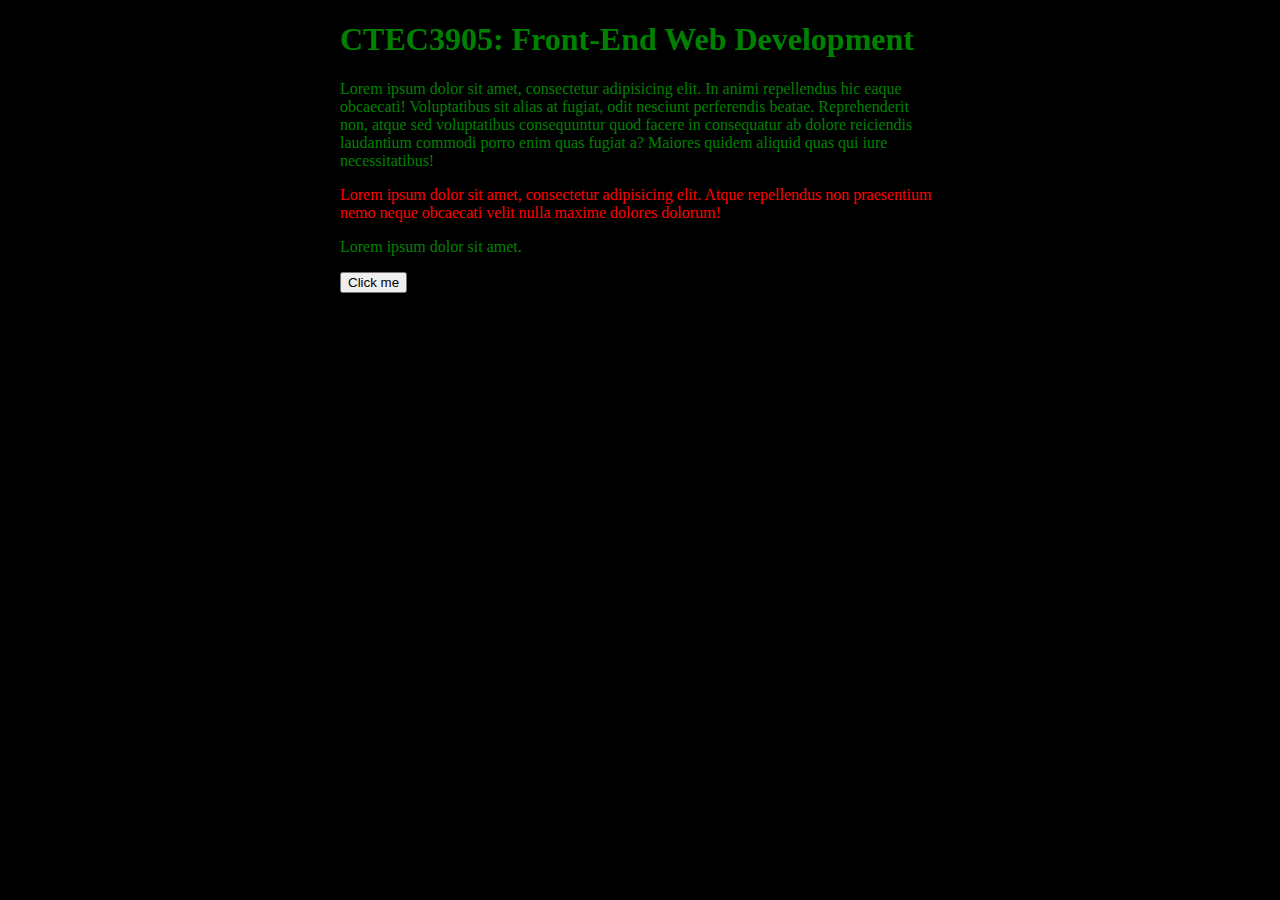
<file: lab-01/index.html>
<!DOCTYPE html>

<html lang="en">

    <head>
        <title>Welcome to Front-End Web Development!!!!!</title>

        <link rel="stylesheet" href="style.css">

    </head>

    <body>
        
        <h1>CTEC3905: Front-End Web Development</h1>

        <p>
            Lorem ipsum dolor sit amet, consectetur adipisicing elit. In animi repellendus hic eaque obcaecati! Voluptatibus sit alias at fugiat, odit nesciunt perferendis beatae. Reprehenderit non, atque sed voluptatibus consequuntur quod facere in consequatur ab dolore reiciendis laudantium commodi porro enim quas fugiat a? Maiores quidem aliquid quas qui iure necessitatibus!
        </p>

        <p class="special">
            Lorem ipsum dolor sit amet, consectetur adipisicing elit. Atque repellendus non praesentium nemo neque obcaecati velit nulla maxime dolores dolorum!
        </p>

        <p id="myElement">
            Lorem ipsum dolor sit amet.
        </p>

        <button id="myButton">Click me</button>

        <script src="scripts.js"></script>
    </body>


</html>
</file>
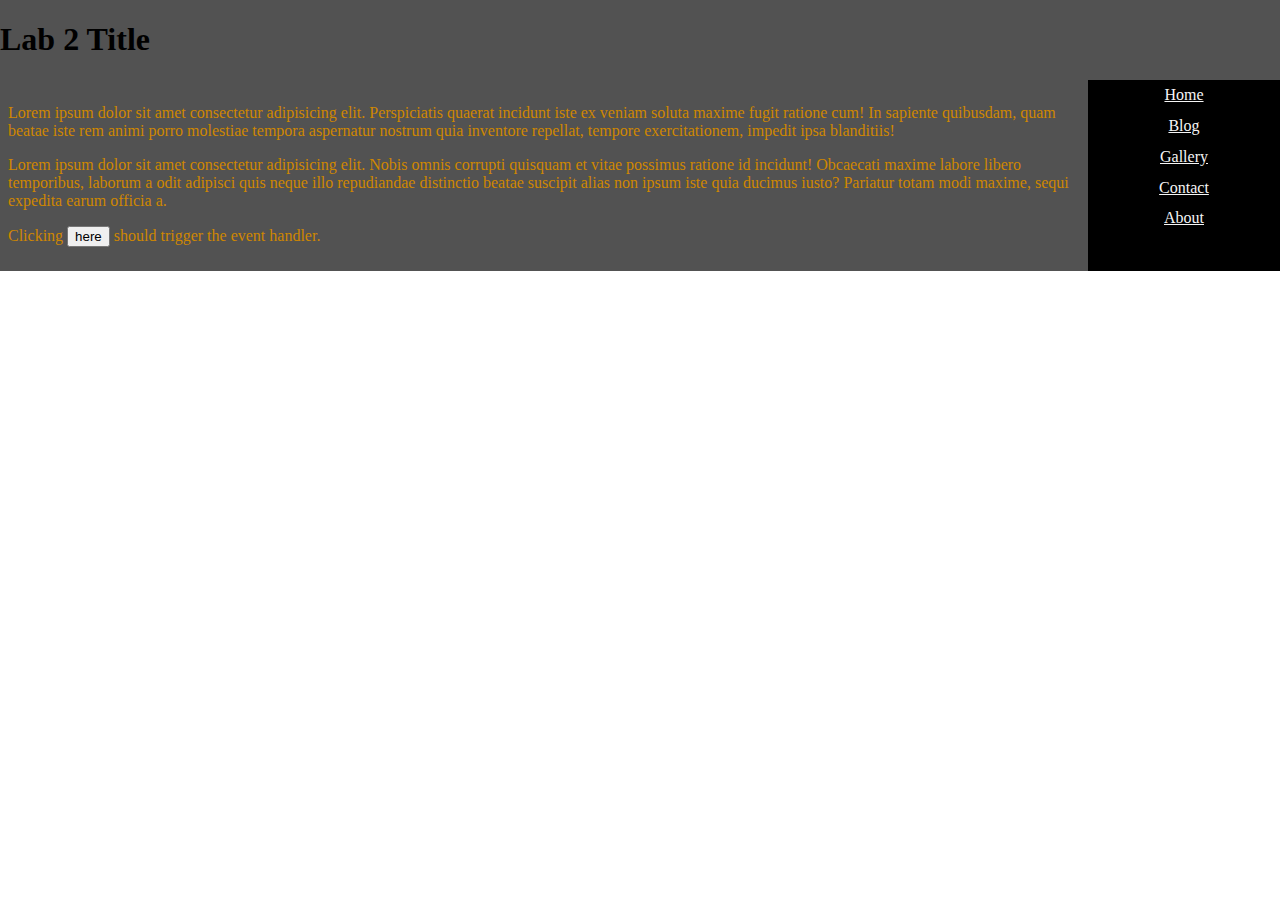
<file: lab-02/index.html>
<!DOCTYPE html>

<html lang="en">

<head>
    <meta charset="utf-8">
    <title>lab 2</title>
    <link rel="stylesheet" href="styles2.css">
</head>

<body>
    <header>
        <h1>Lab 2 Title</h1> 
    </header>
    
    <main>
        <nav>
            <a href="#">Home</a>
            <a href="#">Blog</a>
            <a href="#">Gallery</a>
            <a href="#">Contact</a>
            <a href="#">About</a>
        </nav>
    
        <section>
            <p>
                Lorem ipsum dolor sit amet consectetur adipisicing elit. Perspiciatis quaerat 
                incidunt iste ex veniam soluta maxime fugit ratione cum! In sapiente quibusdam, 
                quam beatae iste rem animi porro molestiae tempora aspernatur nostrum quia 
                inventore repellat, tempore exercitationem, impedit ipsa blanditiis!
            </p>
            <p>
                Lorem ipsum dolor sit amet consectetur adipisicing elit. Nobis omnis corrupti 
                quisquam et vitae possimus ratione id incidunt! Obcaecati maxime labore libero 
                temporibus, laborum a odit adipisci quis neque illo repudiandae distinctio 
                beatae suscipit alias non ipsum iste quia ducimus iusto? Pariatur totam modi 
                maxime, sequi expedita earum officia a.
            </p>

            <p>
                Clicking <button id="myTrigger">here</button> should trigger the event handler.
            </p>


            <script src="scripts.js"></script>
        </section>
    </main>
    


</body>


</html>
</file>
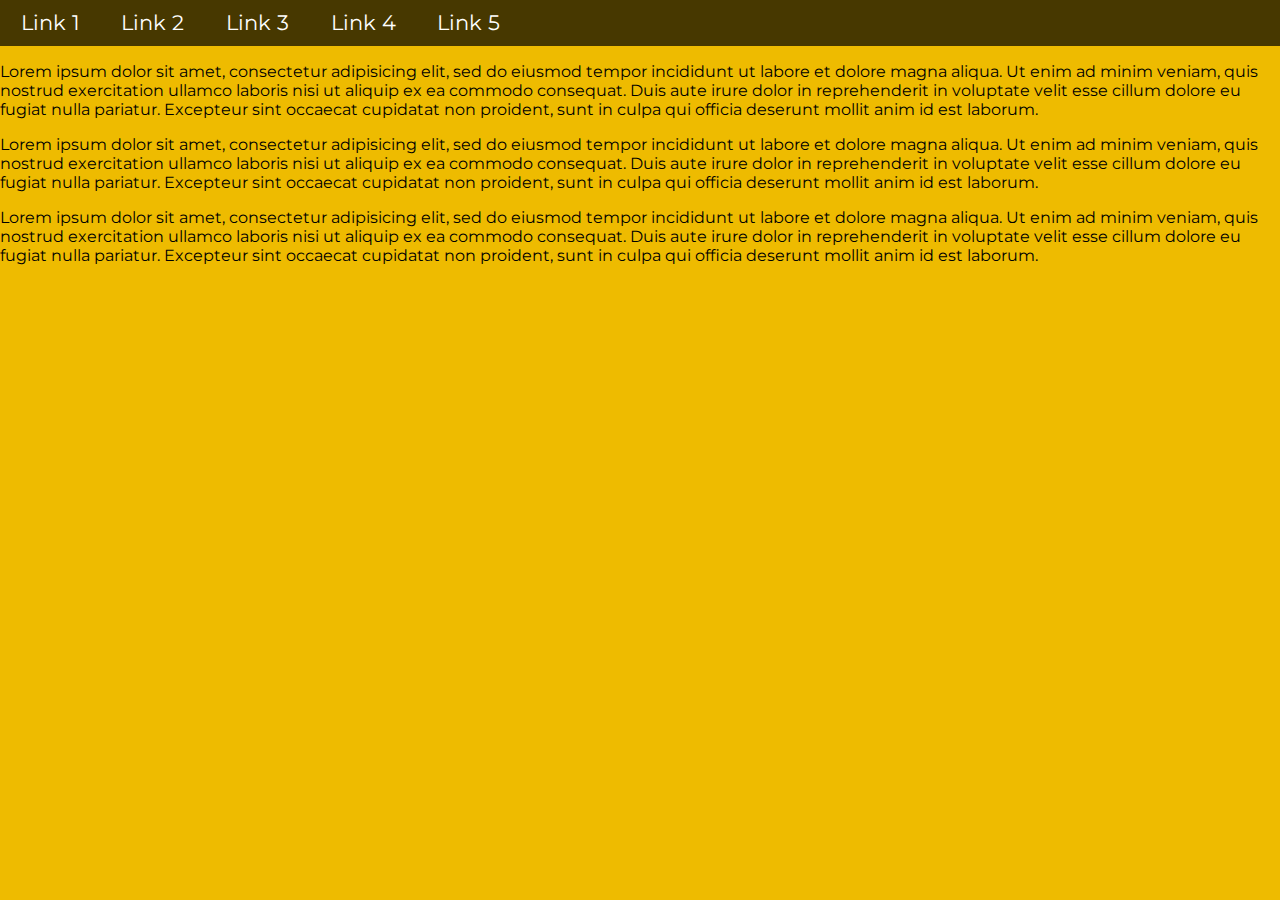
<file: lab-04/index.html>
<!DOCTYPE html>
<html lang="en" dir="ltr">
  <head>
    <meta charset="utf-8">
    <title>Responsive menu</title>
    <meta name="viewport" content="width=device-width, initial-scale=1.0">
    <link rel="stylesheet" href="styles.css">
  </head>
  <body>
    <div id="menuToggler">&#8801;</div>
    <nav id="menu">
      <a href="#">Link 1</a>
      <a href="#">Link 2</a>
      <a href="#">Link 3</a>
      <a href="#">Link 4</a>
      <a href="#">Link 5</a>
    </nav>
    <p>Lorem ipsum dolor sit amet, consectetur adipisicing elit, sed do eiusmod tempor incididunt ut labore et dolore magna aliqua. Ut enim ad minim veniam, quis nostrud exercitation ullamco laboris nisi ut aliquip ex ea commodo consequat. Duis aute irure dolor in reprehenderit in voluptate velit esse cillum dolore eu fugiat nulla pariatur. Excepteur sint occaecat cupidatat non proident, sunt in culpa qui officia deserunt mollit anim id est laborum.</p>
    <p>Lorem ipsum dolor sit amet, consectetur adipisicing elit, sed do eiusmod tempor incididunt ut labore et dolore magna aliqua. Ut enim ad minim veniam, quis nostrud exercitation ullamco laboris nisi ut aliquip ex ea commodo consequat. Duis aute irure dolor in reprehenderit in voluptate velit esse cillum dolore eu fugiat nulla pariatur. Excepteur sint occaecat cupidatat non proident, sunt in culpa qui officia deserunt mollit anim id est laborum.</p>
    <p>Lorem ipsum dolor sit amet, consectetur adipisicing elit, sed do eiusmod tempor incididunt ut labore et dolore magna aliqua. Ut enim ad minim veniam, quis nostrud exercitation ullamco laboris nisi ut aliquip ex ea commodo consequat. Duis aute irure dolor in reprehenderit in voluptate velit esse cillum dolore eu fugiat nulla pariatur. Excepteur sint occaecat cupidatat non proident, sunt in culpa qui officia deserunt mollit anim id est laborum.</p>
    <script src="scripts.js"></script>
  </body>
</html>
</file>
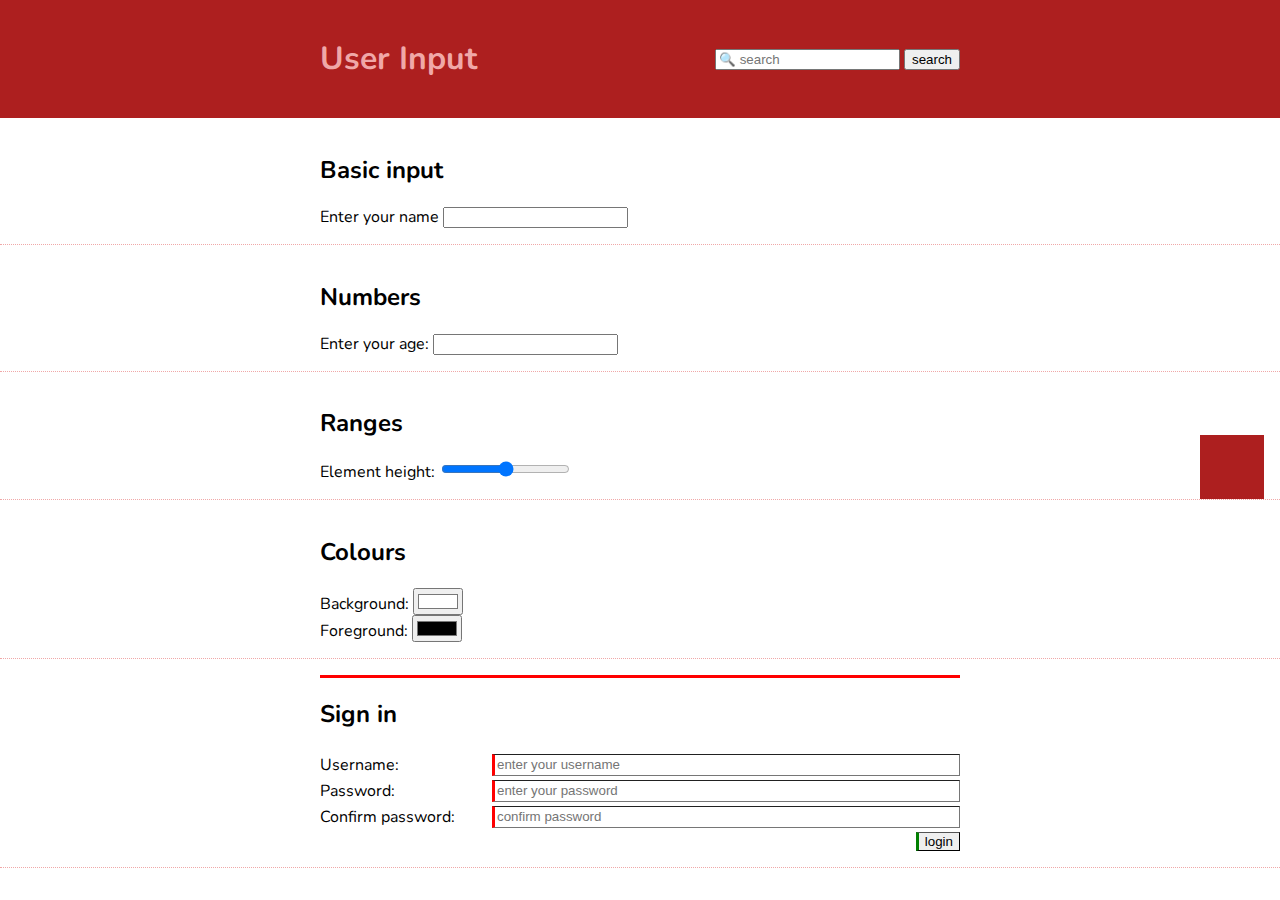
<file: lab-05/index.html>
<!DOCTYPE html>
<html lang="en" dir="ltr">
  <head>
    <meta charset="utf-8">
    <title>Lab-05</title>
    <meta name="viewport" content="width=device-width, initial-scale=1">
    <link rel="stylesheet" href="styles.css">
  </head>
  <body>
    <header>
      <section id="search">
        <input placeholder="&#128269; search" id="myQuery" aria-label="search" type="search">
        <button id="searchButton">search</button>
      </section>
      <h1>User Input</h1>
    </header>
    <main>
      <section>
        <h2>Basic input</h2>
        <label for="myName">Enter your name</label>
        <input id="myName">
      </section>
      <section>
        <h2>Numbers</h2>
        <label for="myAge">Enter your age: </label>
        <input id="myAge" type="number" max="100">
      </section>
      <section class="relative">
        <h2>Ranges</h2>
        <label for="myHeight">Element height: </label>
        <input id="myHeight" type="range" value="50">
        <div id="heightTarget"></div>
      </section>
      <section id="colours">
        <h2>Colours</h2>
        <label for="myBG">Background: </label>
        <input id="myBG" type="color" value="#ffffff"><br>
        <label for="myFG">Foreground: </label>
        <input id="myFG" type="color" value="#000000">
      </section>

      <section>
        <form id="login">
          <h2>Sign in</h2>
          <label for="myUser">Username: </label>
          <input id="myUser" name="username" placeholder="enter your username" required>
          <label for="myPassword">Password: </label>
          <input id="myPassword" type="password" name="password" placeholder="enter your password" minlength="8" required>
          <label for="myConfirmation">Confirm password: </label>
          <input id="myConfirmation" type="password" placeholder="confirm password" required>
          <input type="submit" value="login">
        </form>
      </section>
    </main>
    <script src="scripts.js"></script>
  </body>
</html>
</file>
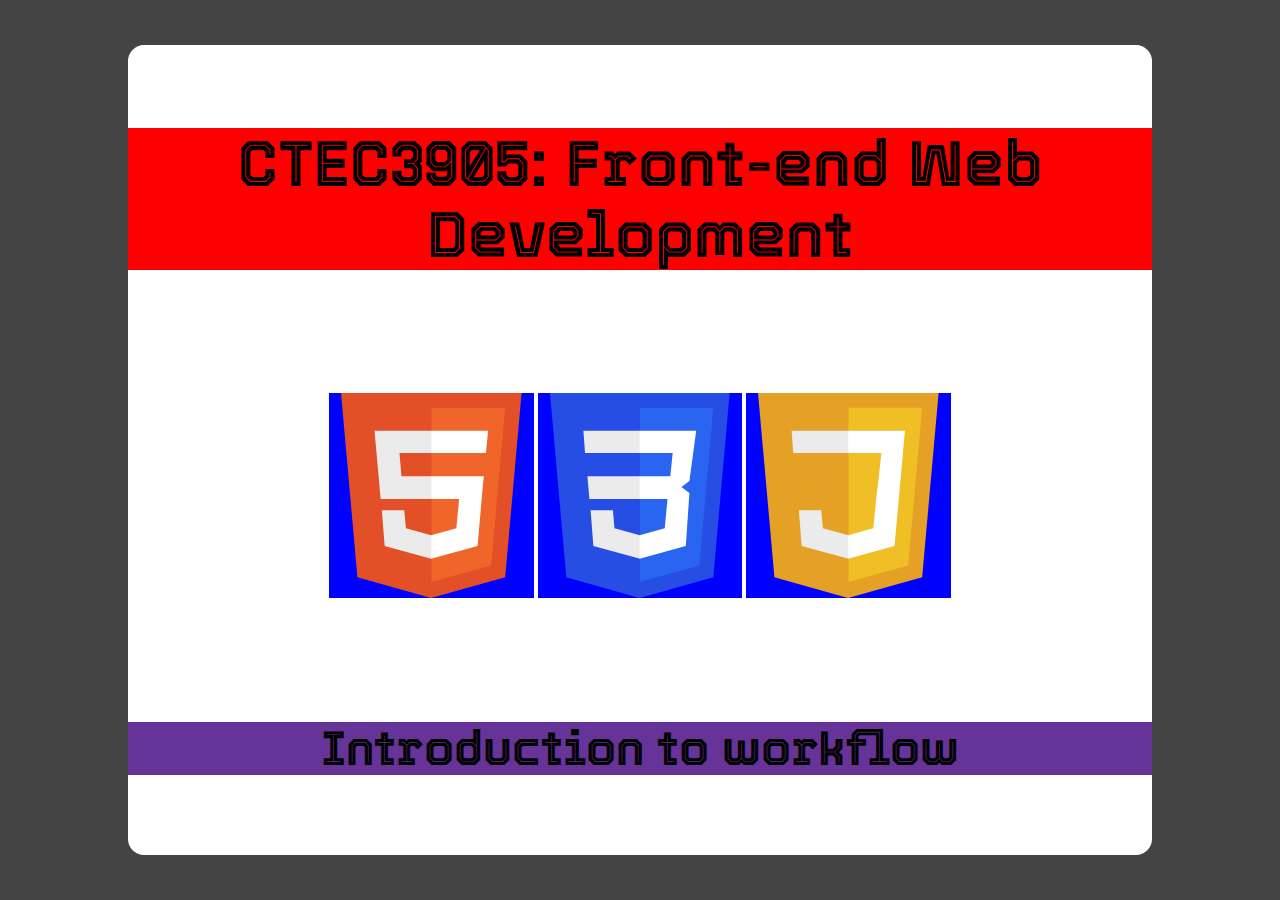
<file: splash-screen/index.html>
<!DOCTYPE html>
<html lang="en">
<head>
    <meta charset="UTF-8">
    <title>Splash screen</title>
    <link rel="stylesheet" href="css/styles.css">
</head>
<body>
    <main>
        <h1>CTEC3905: Front-end Web Development</h1>
        <div>
            <img src="images/html.svg" alt="html logo">
            <img src="images/css.svg" alt="css logo">
            <img src="images/js.svg" alt="js logo">
        </div>
        <h2>Introduction to workflow</h2>
    </main>
</body>
</html>
</file>
<file: lab-01/style.css>
body {
    background-color: black;
    color: green;
    width: 600px;
    margin-inline: auto;
}

.special {
    background-color: black;
    color: red;
}
</file>
<file: lab-02/styles2.css>
body {
    margin: 0;
}

nav {
    display: flex;
    background-color: black;
    flex-direction: column;
    align-items: center;
    width: 15vw;
    flex-basis: 15vw;
    flex-shrink: 0;
}

nav a {
    background-color: black;
    border-radius: 0.4em;
    color: whitesmoke;
    padding: 0.2em;
    padding-inline: 0.4em;
    margin: 0.2em;
    text-decoration: underline;

    /* try different values - e.g. 3s */
    transition: 0.4s;
}

nav a:hover {
    background-color: whitesmoke;
    color: black;
}

header, section {
    overflow: auto;
}

nav, main {
    box-sizing: border-box;
}

section {
    background-color: rgb(82, 82, 82);
    color: rgb(207, 135, 0);
    padding: 0.5em;
    overflow: auto;

}

header {
    background-color: rgb(82, 82, 82);
}

main {
    overflow: auto;
    display: flex;
    flex-direction: row-reverse;
}
</file>
<file: lab-04/styles.css>
@import url('https://fonts.googleapis.com/css2?family=Montserrat:wght@300;400&family=Tourney:wght@100&display=swap');

body {
    font-family: Montserrat, sans-serif;
    margin: 0;
    background-color: #eb0;
}

#menuToggler, nav {
    background-color: rgba(0,0,0,0.7);
}

#menuToggler {
    position: fixed;
    top: 0.5rem;
    right: 0.5rem;
    color: white;
    font-size: 3em;
    text-align: right;
    line-height: 1em;
    padding: 0 1rem;
    z-index: 1;
}

nav {
    position: fixed;
    width: 100vw;
    top: 0;
    height: 100vh;
    display: flex;
    flex-direction: column;
    opacity: 0;
    transform: translateX(100vw);
    transition: 0.4s;
}

nav.open {
    transform: none;
    opacity: 1;
}

nav a {
    color: white;
    text-decoration: none;
    padding: 0.5em 1em;
    font-size: 2em;
    text-align: center;
}

@media screen and (min-width: 515px) {

    #menuToggler {
      display: none;
    }
  
    nav {
      display: flex;
      flex-direction: row;
      transform: none;
      opacity: 1;
      height: auto;
      position: static;
    }

    nav a {
        font-size: 1.3em;
    }
  
  }
</file>
<file: lab-05/styles.css>
@import url('https://fonts.googleapis.com/css2?family=Nunito&display=swap');

:root {
    --height: 50%;
    --bg-colour: #ffffff;
    --fg-colour: #000000;
}

.relative {
    position: relative;
}

#colours {
    background-color: var(--bg-colour);
    color: var(--fg-colour);
}

#heightTarget {
    position: absolute;
    bottom: 0;
    right: 1em;
    width: 4em;
    background-color: hsl(0, 70%, 40%);
    height: var(--height);
    transition: 0.4s;
}

body {
  margin: 0;
  font-family: "Nunito", sans-serif;
}



header {
    padding: 0.5em 1em;
    display: flex;
    flex-direction: column;
    justify-content: space-between;
    align-items: center;
    background-color: hsl(0, 70%, 40%);
    color: hsl(0, 70%, 80%);
}

#search {
    order: 1;
}

main section {
    padding: 1em;
    border-bottom: 0.5px dotted hsl(0, 70%, 80%);
}

form {
    display: grid;
    grid-row-gap: 0.25em;
    grid-column-gap: 1em;
    grid-template-columns: minmax(max-content, 1fr) 3fr;
}

form h2 {
    grid-column: 1 / 3;
}
form input[type="submit"] {
    grid-column: 2 / 3;
    justify-self: end;
}

@media screen and (min-width: 420px) {
    header {
      flex-direction: row;
    }
}

@media screen and (min-width: 900px) {
    header, main section {
        padding: 1em 25vw;
    }
}

form input:invalid {
    border-width: 0.5px 0.5px 0.5px 3px;
    border-left-style: solid;
    border-left-color: red;
}
form input:valid {
    border-width: 0.5px 0.5px 0.5px 3px;
    border-left-style: solid;
    border-left-color: green;
}
form:invalid {
    border-top: 3px solid red;
}
form:valid {
    border-top: 3px solid green;
}
</file>
<file: splash-screen/css/styles.css>
@import url('https://fonts.googleapis.com/css2?family=Tourney:wght@100&display=swap');

body {
    background-color: #444;
    margin: 0;
}

main {
    width: 80%;
    background-color: #fff;
    margin: 5vh auto;
    min-height: 90vh;
    text-align: center;
    overflow: auto;
    border-radius: 1em;
    display: flex;
    flex-direction: column;
    justify-content: space-around;
}

img {
    width: 20%;
    background-color: blue;
}

h1, h2 {
    font-family: "Tourney", sans-serif;
}

h1 {
    font-size: 4em;
    background-color: red;
}

h2 {
    font-size: 3em;
    background-color: rebeccapurple;
}
</file>
